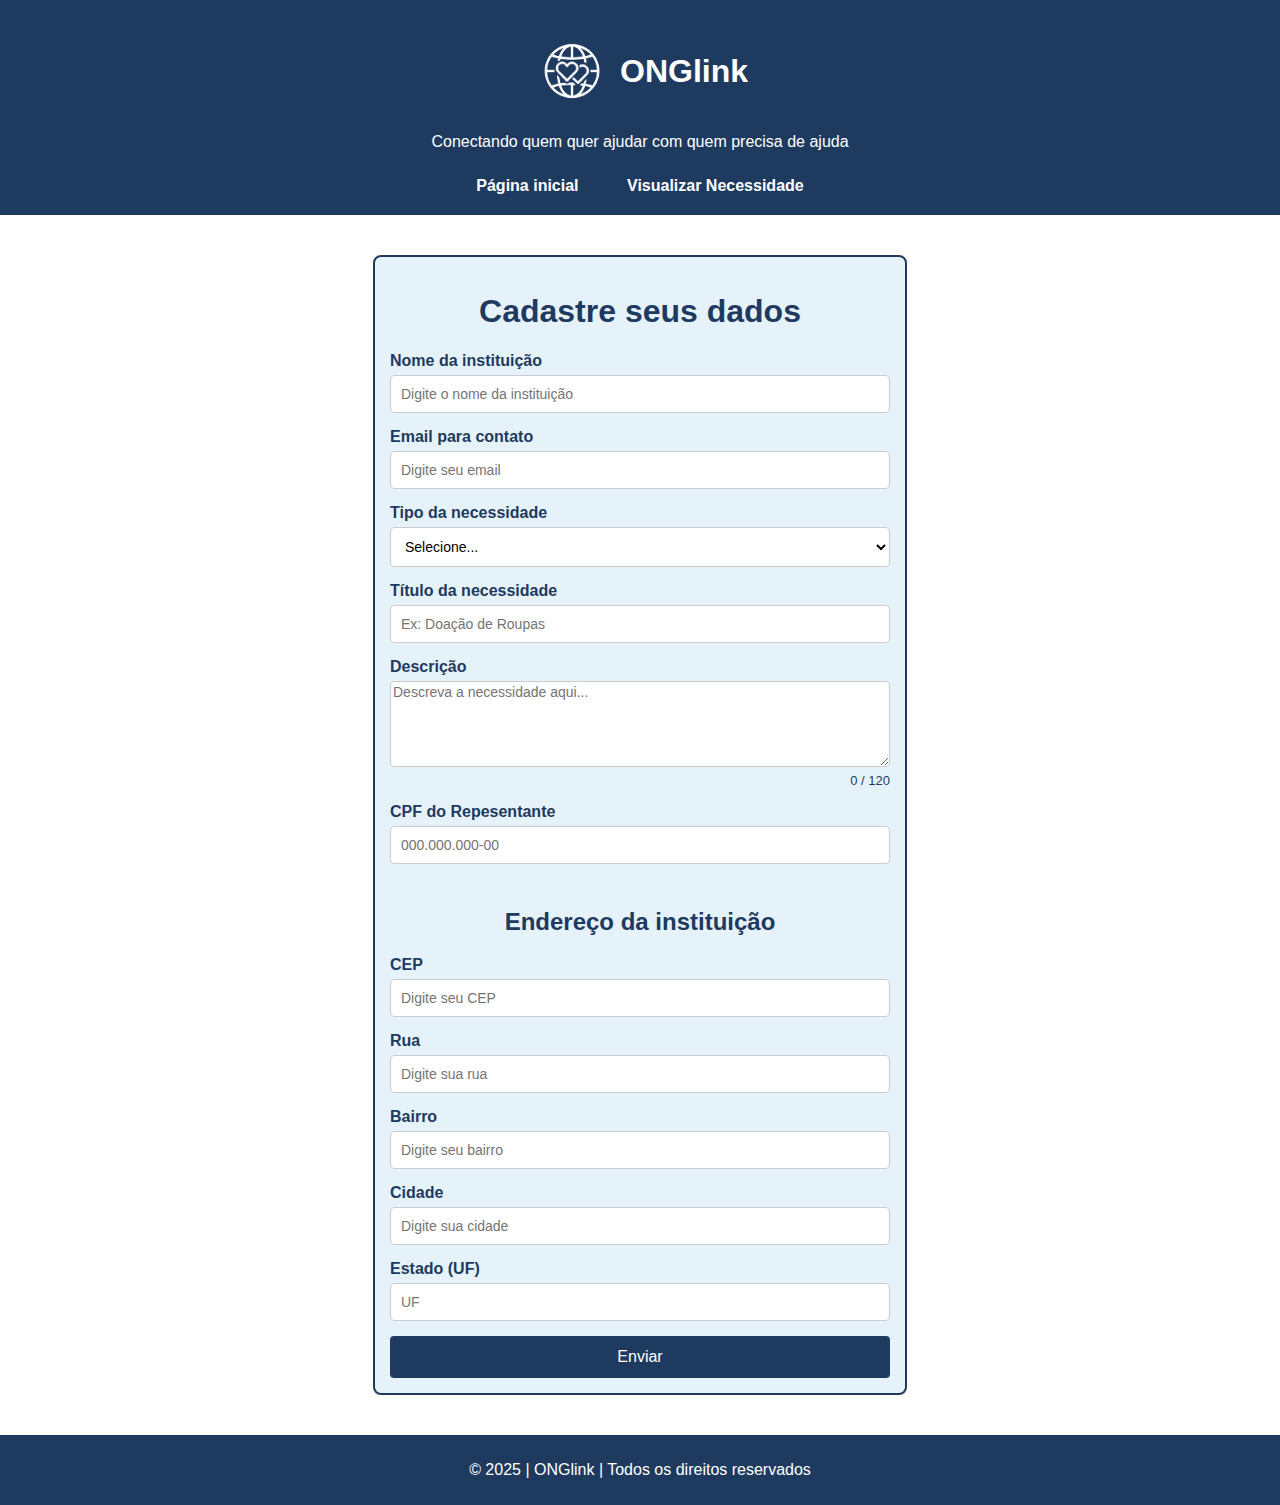
<file: cadastro.html>
<!DOCTYPE html>
<html lang="pt-br">

<head>
  <meta charset="utf-8" />
  <meta http-equiv="X-UA-Compatible" content="IE=edge" />
  <title>Cadastro de Necessidade</title>
  <meta name="viewport" content="width=device-width, initial-scale=1" />
  <link rel="stylesheet" type="text/css" media="screen" href="./css/cadrastro.css" />
</head>

<body>
  <!-- cabeçario da pagina -->
  <header>
    <h1>
      <img src="./img/logoong.png" alt="logoong" class="logo" />
      ONGlink
    </h1>
    <p>Conectando quem quer ajudar com quem precisa de ajuda</p>
    <nav class="headerNav">
      <a href="./index.html">Página inicial</a>
      <a href="./visualizar.html">Visualizar Necessidade</a>
    </nav>
  </header>

  <main>
    <!-- formulario de cadastro -->
    <form>
      <h1>Cadastre seus dados</h1>

      <div class="cada_nome">
        <label for="LoginNome">Nome da instituição</label>
        <input type="text" id="LoginNome" name="nome" placeholder="Digite o nome da instituição" required />
      </div>

      <div class="cada_email">
        <label for="LoginEmail">Email para contato</label>
        <input type="text" id="LoginEmail" name="email" placeholder="Digite seu email" required />
      </div>

      <div class="cada_tipo">
        <label for="Tipo">Tipo da necessidade</label>
        <select id="Tipo" required>
          <option value="">Selecione...</option>
          <option value="Educação">Educação</option>
          <option value="Saúde">Saúde</option>
          <option value="Meio Ambiente">Meio Ambiente</option>
          <option value="Doação de Roupas">Doação de Roupas</option>
          <option value="Doação de Alimentos">Doação de Alimentos</option>
          <option value="Outros">Outros</option>
        </select>
      </div>

      <div class="cada_titulo">
        <label for="LoginTitulo">Título da necessidade</label>
        <input type="text" id="LoginTitulo" name="titulo" placeholder="Ex: Doação de Roupas" required />
      </div>

      <div class="cada_descricao">
        <label for="descricao">Descrição</label>
        <textarea id="descricao" name="descricao" rows="4" placeholder="Descreva a necessidade aqui..." required
          maxlength="120"></textarea>
        <small id="contador">0 / 120</small>
      </div>


      <div class="cada_cpf">
        <label for="LoginCpf">CPF do Repesentante</label>
        <input type="text" id="LoginCpf" name="cpf" placeholder="000.000.000-00" required />
      </div>

      <!-- seção de alimenação de ide via cep -->
      <h2>Endereço da instituição</h2>

      <div class="form-group">
        <label for="cep">CEP</label>
        <input name="cep" type="text" id="cep" maxlength="9" placeholder="Digite seu CEP"
          onblur="pesquisacep(this.value);" required />
      </div>

      <div class="form-group">
        <label for="rua">Rua</label>
        <input name="rua" type="text" id="rua" placeholder="Digite sua rua" required />
      </div>

      <div class="form-group">
        <label for="bairro">Bairro</label>
        <input name="bairro" type="text" id="bairro" placeholder="Digite seu bairro" required />
      </div>

      <div class="form-group">
        <label for="cidade">Cidade</label>
        <input name="cidade" type="text" id="cidade" placeholder="Digite sua cidade" required />
      </div>

      <div class="form-group">
        <label for="uf">Estado (UF)</label>
        <input name="uf" type="text" id="uf" maxlength="2" placeholder="UF" required />
      </div>

      <button id="Salvar" type="submit">Enviar</button>
    </form>

    <!-- pop up de modalConfirmacao -->
    <div id="modalConfirmacao" class="modal">
      <div class="modal-conteudo">
        <h2>Necessidade cadastrada com sucesso!</h2>
        <div class="botoes">
          <button id="btnVisualizar">Visualizar</button>
          <button id="btnFecharModal">Fechar</button>
        </div>
      </div>
    </div>
  </main>

  <!-- rodapé da página -->
  <footer>
    <p>&copy; 2025 | ONGlink | Todos os direitos reservados</p>
  </footer>

  <script src="./js/cadastro.js"></script>
</body>

</html>
</file>
<file: css/cadrastro.css>
/* === Estilo base do corpo === */
body {
  font-family: Arial, sans-serif;
  margin: 0;
  background-color: #ffffff;
}

/* === Cabeçalho, navegação e rodapé com cor e centralização === */
header,
.headerNav,
footer {
  color: #fff;
  background-color: #1e3a5f;
  padding: 10px;
  text-align: center;
}

/* === Links do menu de navegação === */
.headerNav a {
  color: #fff;
  text-decoration: none;
  margin: 0 10px;
  font-weight: bold;
  padding: 5px 10px;
  border: 2px solid transparent;
  border-radius: 4px;
  transition: border-color 0.3s ease;
}

/* === Hover dos links da navegação === */
.headerNav a:hover {
  border-color: #0077cc;
}

/* === Estilização do título com logo === */
h1 {
  display: flex;
  align-items: center;
  justify-content: center;
  font-size: 2rem;
}

/* === Tamanho e espaçamento da imagem da logo === */
h1 .logo {
  height: 5rem;
  margin-right: 0.5rem;
}

/* === Container geral do formulário === */
form {
  max-width: 500px;
  margin: 40px auto;
  padding: 15px;
  border: 1px solid #ddd;
  background-color: #e6f2fa;
  border-radius: 8px;
  border: solid 2px #1e3a5f;
}

/* === Título e subtítulo centralizados === */
main h1,
main h2 {
  text-align: center;
  color: #1e3a5f;
}

/* === Grupos de campos do formulário === */
div[class^="cada_"],
.form-group {
  margin-bottom: 15px;
  display: flex;
  flex-direction: column;
}

/* === Estilo dos rótulos dos inputs === */
label {
  margin-bottom: 5px;
  font-weight: bold;
  color: #1e3a5f;
}

/* === Área de texto (descrição) === */
textarea {
  font-family: Arial, Helvetica, sans-serif;
  resize: vertical;
  min-height: 80px;
  font-size: 14px;
  border: 1px solid #ccc;
  border-radius: 4px;
  background-color: #fff;
  transition: border-color 0.3s ease;
}

/* === Campos de entrada e seleção === */
input[type="text"],
input[type="number"],
select {
  padding: 10px;
  font-size: 14px;
  border: 1px solid #ccc;
  border-radius: 4px;
  background-color: #fff;
  transition: border-color 0.3s ease;
}

/* === Efeito de foco nos campos === */
input[type="text"]:focus,
select:focus {
  border-color: #1e3a5f;
  outline: none;
}

/* === Botão de envio === */
button#Salvar {
  background-color: #1e3a5f;
  color: #fff;
  padding: 12px;
  font-size: 16px;
  border: none;
  border-radius: 4px;
  cursor: pointer;
  width: 100%;
}

/* === Hover no botão de envio === */
button#Salvar:hover {
  background-color: #163050;
}

/* === Estilo de mensagens de feedback (CPF) === */
.message {
  margin-top: 8px;
  padding: 8px 12px;
  border-radius: 6px;
  font-weight: bold;
  font-size: 0.9rem;
  transition: all 0.3s ease-in-out;
  opacity: 1;
}

/* === CPF válido === */
.message.valido {
  color: #155724;
  background-color: #d4edda;
  border: 1px solid #c3e6cb;
}

/* === CPF inválido === */
.message.invalido {
  color: #721c24;
  background-color: #f8d7da;
  border: 1px solid #f5c6cb;
}

/* === CPF incompleto === */
.message.incompleto {
  color: #856404;
  background-color: #fff3cd;
  border: 1px solid #ffeeba;
}

/* === Classe oculta para animar desaparecimento de mensagens === */
.message.hidden {
  opacity: 0;
}

/* === Modal de confirmação === */
.modal {
  position: fixed;
  top: 0;
  left: 0;
  width: 100%;
  height: 100%;
  background-color: rgba(0, 0, 0, 0.4);
  display: none;
  align-items: center;
  justify-content: center;
  z-index: 1000;
}

/* === Conteúdo do modal === */
.modal-conteudo {
  background: #fff;
  padding: 30px 20px;
  border-radius: 10px;
  text-align: center;
  max-width: 400px;
  box-shadow: 0 8px 20px rgba(0, 0, 0, 0.2);
}

/* === Título do modal === */
.modal-conteudo h2 {
  margin-bottom: 20px;
  color: #1e3a5f;
}

/* === Botões dentro do modal === */
.modal .botoes button {
  margin: 0 10px;
  padding: 10px 18px;
  border: none;
  border-radius: 6px;
  font-weight: bold;
  cursor: pointer;
  background-color: #0077cc;
  color: white;
  transition: background-color 0.3s;
}

/* === Hover nos botões do modal === */
.modal .botoes button:hover {
  background-color: #005fa3;
}

.cada_descricao small {
  margin-top: 6px;
  font-size: 13px;
  font-weight: 500;
  color: #1e3a5f;
  align-self: flex-end;
  transition: color 0.2s ease;
}

/* Quando estiver próximo do limite (visual warning) */
.cada_descricao small.limite-proximo {
  color: #cc8800;
}

/* Quando atingir ou ultrapassar o limite (vermelho) */
.cada_descricao small.limite-ultrapassado {
  color: #cc0000;
  font-weight: 600;
}
</file>
